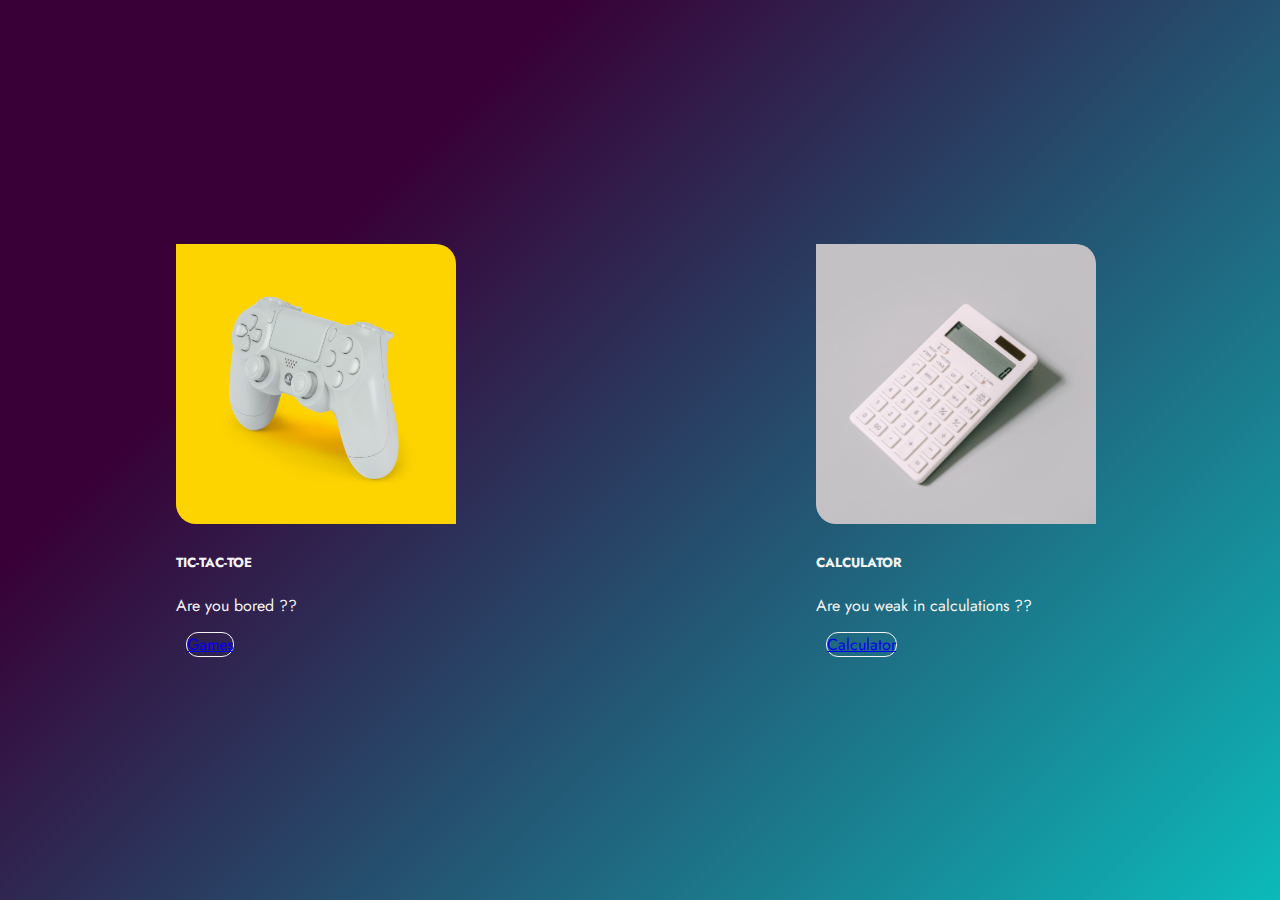
<file: Minor-Project-2/index.html>
<!DOCTYPE html>
<html lang="en">

<head>
    <meta charset="UTF-8">
    <meta http-equiv="X-UA-Compatible" content="IE=edge">
    <meta name="viewport" content="width=device-width, initial-scale=1.0">
    <title>Index Page</title>
    <!-- CSS only -->
    <link href="https://cdn.jsdelivr.net/npm/bootstrap@5.1.1/dist/css/bootstrap.min.css" rel="stylesheet"
        integrity="sha384-F3w7mX95PdgyTmZZMECAngseQB83DfGTowi0iMjiWaeVhAn4FJkqJByhZMI3AhiU" crossorigin="anonymous">
        <link rel="stylesheet" href="./css/index.css">

</head>

<body>
   

    
    <div class="display-card">

        <div class="card-size">
            <div class="card" style="width: 18rem;">
                <img src="./img/game.jpg" class="card-img-top img-height" alt="...">
                <div class="card-body">
                    <h5 class="card-title card">TIC-TAC-TOE</h5>
                    <p class="card-text">Are you bored ??</p>
                    <a href="tictactoe.html" class="btn btn-primary button">Games</a>
                </div>
            </div>
        </div>

        <div class="card-size">
            <div class="card" style="width: 18rem;">
                <img src="./img/caculator.jpg" class="card-img-top img-height" alt="...">
                <div class="card-body card">
                    <h5 class="card-title">CALCULATOR</h5>
                    <p class="card-text">Are you weak in calculations ?? </p>
                    <a href="calculator.html" class="btn btn-primary button">Calculator</a>
                </div>
            </div>
        </div>

    

    </div>

    <!-- JavaScript Bundle with Popper -->
    <script src="https://cdn.jsdelivr.net/npm/bootstrap@5.1.1/dist/js/bootstrap.bundle.min.js"
        integrity="sha384-/bQdsTh/da6pkI1MST/rWKFNjaCP5gBSY4sEBT38Q/9RBh9AH40zEOg7Hlq2THRZ"
        crossorigin="anonymous"></script>
</body>

</html>
</file>
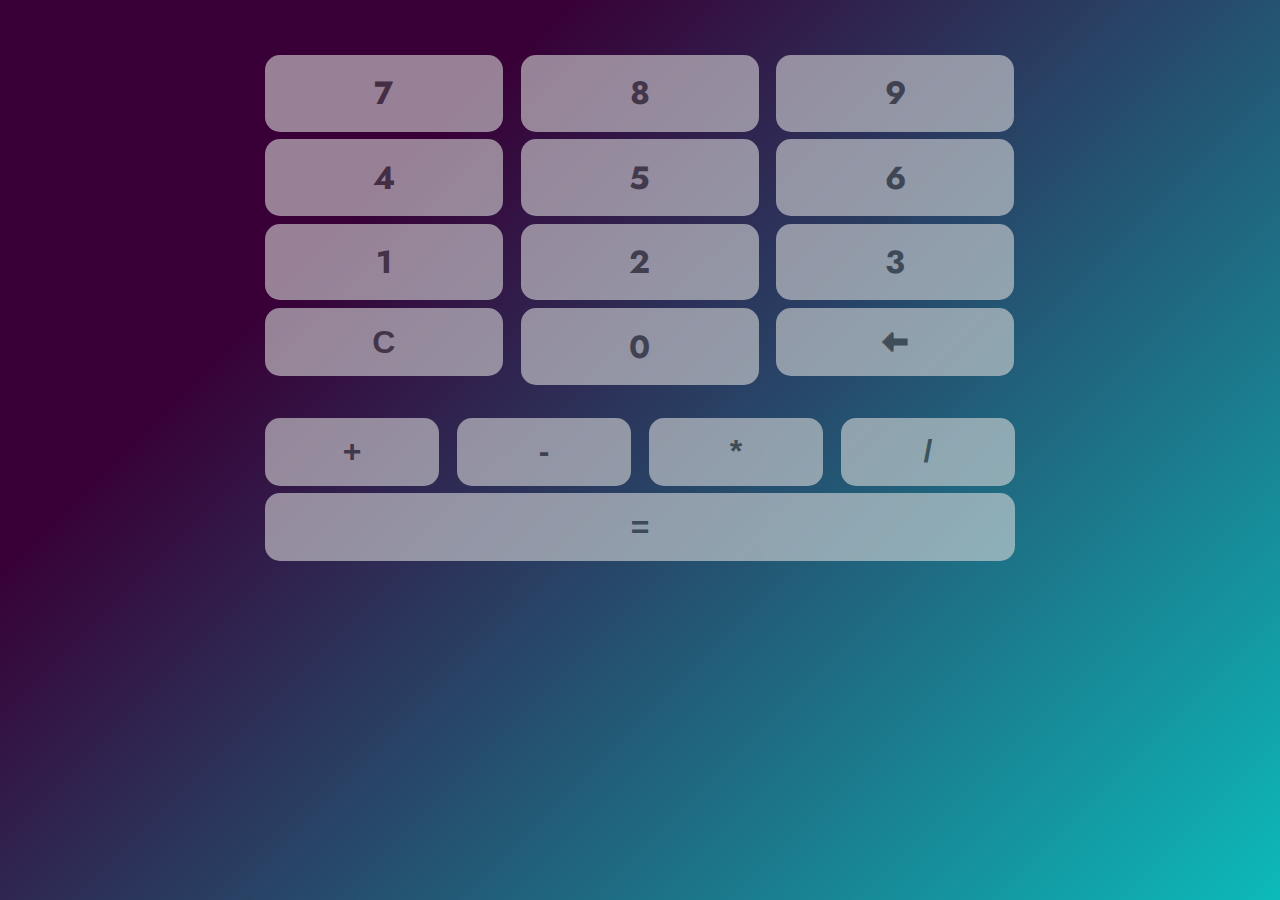
<file: Minor-Project-2/calculator.html>
<!DOCTYPE html>
<html lang="en">

<head>
    <meta charset="UTF-8">
    <meta http-equiv="X-UA-Compatible" content="IE=edge">
    <meta name="viewport" content="width=device-width, initial-scale=1.0">
    <link rel="stylesheet" href="./css/calculator.css">
    <title>Calculator</title>
</head>
<style>
   
</style>
<body>

    <ul class="numbers clearfix">
        <li class="key key_103">7</li>
        <li class="key key_104">8</li>
        <li class="key key_105">9</li>
        <li class="key key_100">4</li>
        <li class="key key_101">5</li>
        <li class="key key_102">6</li>
        <li class="key key_97">1</li>
        <li class="key key_98">2</li>
        <li class="key key_99">3</li>
        <button class="clear key key_67">C</button>
        <li class="key key_96">0</li>
        <button class="supp key key_8">🠘</button>
      </ul>
      
      <div class = "operators clearfix">
        <button class="ope key key_107">+</button>
        <button class="ope key key_109">-</button>
        <button class="ope key key_106">*</button>
        <button class="ope key key_111">/</button>	
        <button class="calc key key_13">=</button>
      </div>
      
      <div class ="result"></div>
      
<script src="./js/calculator.js"></script>
</body>

</html>
</file>
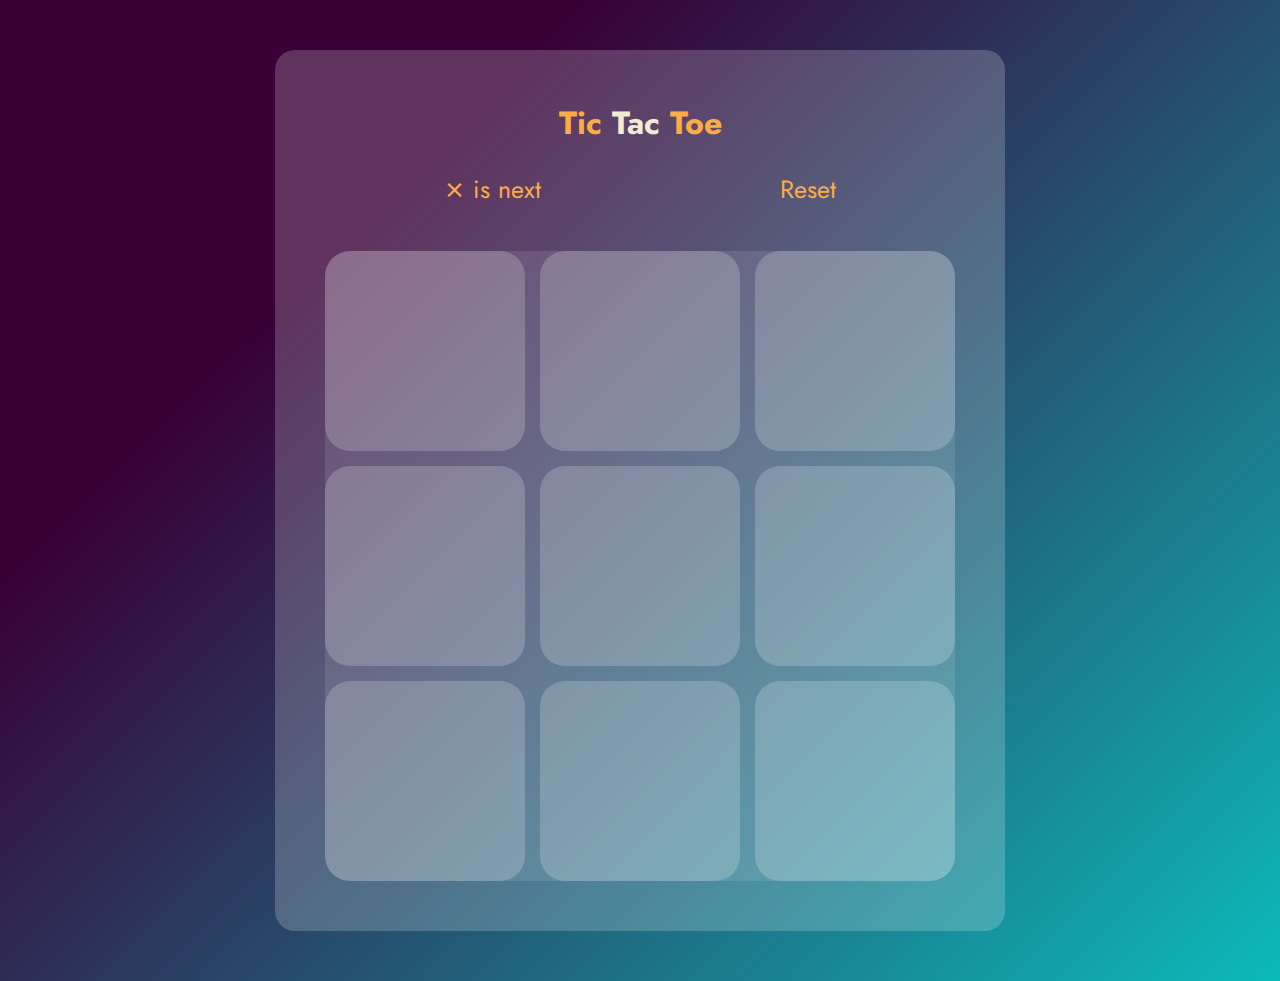
<file: Minor-Project-2/tictactoe.html>
<!DOCTYPE html>
<html lang="en">

<head>
    <meta charset="UTF-8">
    <meta http-equiv="X-UA-Compatible" content="IE=edge">
    <meta name="viewport" content="width=device-width, initial-scale=1.0">
    <link rel="stylesheet" href="./css/tictactoe.css">
    <title>TIC TAC TOE</title>
</head>
<style>
    /* .img{
        height: 100px;
        padding: 0 20px;
    }
    .contain{
        display: flex;
        justify-content: center;
    }
    .contain > h1{
        display: flex;
        align-items: center;
        justify-content: baseline;   
        } */
 
</style>

<body>
    <!-- <div class="contain">
        <h1>Player 1 = <img src="../img/cross.png" class="img" alt=""> OR <img class="img" src="../img/circle.png" alt=""> </h1>
    </div> -->
    <div class="container">
        <h1 class="title">Tic <span> Tac </span> Toe</h1>
        <div class="status-action">
            <div class="status">⨯ is next</div>
            <div class="reset">Reset</div>
        </div>
        <div class="game-grid">
            <div class="game-cell "></div>
            <div class="game-cell "></div>
            <div class="game-cell "></div>

            <div class="game-cell "></div>
            <div class="game-cell "></div>
            <div class="game-cell "></div>

            <div class="game-cell "></div>
            <div class="game-cell "></div>
            <div class="game-cell "></div>
        </div>
    </div>
    <script src="./js/tictactoe.js"></script>
</body>

</html>
</file>
<file: Minor-Project-2/css/index.css>
@import url('https://fonts.googleapis.com/css2?family=Jost:wght@300&display=swap');
body ,html{
    padding: 0;
    margin: 0;
    height: 100%;
    font-family: 'Jost', sans-serif;
     background-image: linear-gradient(315deg, #0cbaba 0%, #380036 74%);
}

.display-card {
    display: flex;
    align-items: center;
    justify-content: space-around;
    background-image: linear-gradient(315deg, #0cbaba 0%, #380036 74%);
    height: 100%;
}
.card{
    background-color: transparent;
    color: whitesmoke;
    border:none;
    border-radius: 0px 20px 0px 20px;
}

.button{ 
    background-color: transparent;
    border: 1px solid whitesmoke;
    border-radius: 12px;
    margin: 10px;
    width: 100px;
}
.button:hover{
    color: darkblue;
    background-color: white;
    font-weight: bold;
}

.img-height {
    height: 280px;
    border-radius: 0px 20px 0px 20px; 
}
@media only screen and (max-width: 999px){
    .display-card{
        flex-direction: column;
        
    }
    .card-size{
        margin: 20px;
    }
    
    
}
</file>
<file: Minor-Project-2/css/calculator.css>
@import url('https://fonts.googleapis.com/css2?family=Jost:wght@300&display=swap');

*
{
  margin: 0;
  padding: 0;
}

*, *:before, *:after
{
  box-sizing: border-box;
}

.clearfix:before, .clearfix:after
{
  content: " ";
  display: table;
}

.clearfix:after
{
  clear: both;
}
html{
  background-image: linear-gradient(315deg, #0cbaba 0%, #380036 74%);
  background-repeat: no-repeat;
  height: 100%;
}
body
{
  font-family: 'Jost', sans-serif;
}

.numbers
{
  list-style: none;
  width: 60%;
  margin: 4% auto 0 auto;

}

.numbers li, .numbers button
{
  width: 31%;
  float: left;
  background: #d8d8d8;
  opacity: 60%;
  color: rgb(78, 78, 78);
  border-radius: 15px;
  padding: 2% 0;
  text-align: center;
  font-size: 2em;
  margin: 0.5% 1.15%;
  font-weight: bold;
  border: none;
}

.numbers li:hover, .numbers button:hover, .operators button:hover
{
  cursor: pointer;
  background: #86a4f7;
  opacity: 60%;
  color: rgb(255, 255, 255);
  border-radius: 15px;
}

.operators button:last-child
{
  width: 97.70%;
  margin: 0.5% 1.15%;
}
.operators
{
  clear: both;
  width: 60%;
  margin: 2% auto;
}
.operators button
{
  width: 22.7%;
  float: left;
  padding: 2% 0;
  text-align: center;
  font-size: 2em;
  background: #d8d8d8;
  opacity: 60%;
  color: rgb(78, 78, 78);
  border-radius: 15px;
  border: 1px solid #fff;

  border: none;
  margin: 0.5% 1.15%;
  font-weight: bold;
}
.operators button:last-child
{
  background: #d8d8d8;
  opacity: 60%;
  color: rgb(78, 78, 78);
  border-radius: 15px;
}

.operators button:last-child:hover
{
  background: #d8d8d8;
  opacity: 60%;
  color: rgb(78, 78, 78);
  border-radius: 15px;
}

.result
{
  width: 60%;
  margin: 0 auto;
  font-size: 4em;
  color: #fff;
  text-align: center;
  font-weight: bold;
}

.active
{
  background: #2ebad3 !important;
}

@media screen and (max-width : 768px)
{
  .numbers, .operators, .result
  {
    width: 95%;
  }

  .result
  {
    font-size: 3em;
  }
}

@media screen and (max-width : 500px)
{
  .result
  {
    font-size: 2em;
  }

}
</file>
<file: Minor-Project-2/css/tictactoe.css>
@import url('https://fonts.googleapis.com/css2?family=Jost:wght@300&display=swap');

* {
    margin: 0;
    padding: 0;
    box-sizing: border-box;
}

body {
    font-family: 'Jost', sans-serif;

    display: flex;
    justify-content: center;
    color: rgb(252, 172, 69);
    background-image: linear-gradient(315deg, #0cbaba 0%, #380036 74%);
}

.container {
     background-color: rgba(255, 255, 255, 0.2);
    /* width: 500px;
    height: 500px; */
    margin: 50px;
    padding: 50px;
    border-radius: 20px;
}

.title {
    text-align: center;
}

.title span {
    color: #F2EBD3;
}

.status-action {
    display: flex;
    justify-content: space-around;
    margin-top: 25px;
    font-size: 25px;
    height: 30px;
}

.status span {
    color: #F2EBD3;
}

.reset {
    cursor: pointer;
}

.reset:hover {
    color: #F2EBD3;
}
.game-grid{
    display: grid;
    grid-template-columns: repeat(3,1fr);
    grid-template-rows: repeat(3,1fr);
    grid-gap: 15px;
    margin-top: 50px;
    border-radius: 25px;
    background-color: rgba(255, 255, 255, 0.1);

}
.game-cell{
    border-radius: 25px;

    height: 200px;
    display: flex;
    justify-content: center;
    align-items: center;
    width: 200px;
    background-color: rgba(255, 255, 255, 0.2);
    cursor: pointer;

}
.x,.o{
    cursor: default;
}

.x::after{
    content: '⨯';
    font-size: 200px;
}
.o::after{
    content: '○';
    color: #F2EBD3;
    font-size: 225px;
}
.won::after{
color: #bd022f;
}

@media only screen and (max-width: 1024px) {
    .game-grid{
        margin-top: 25px;
        grid-gap: 10px;
    }
    .game-cell{
        height: 150px;
        width: 150px;
    }
    .x::after{
        font-size: 150px;

    }   
    .o::after{
        font-size: 175px ;
    } 
}
@media only screen and (max-width: 540px){
    .container{
        margin: 25px;
        padding: 25px;
    }
    .game-cell{
        height: 100px;
        width: 100px;
    }
    .x::after{
        font-size: 100px;
    }
    .o::after{
        font-size: 125px;
    }
}
</file>
